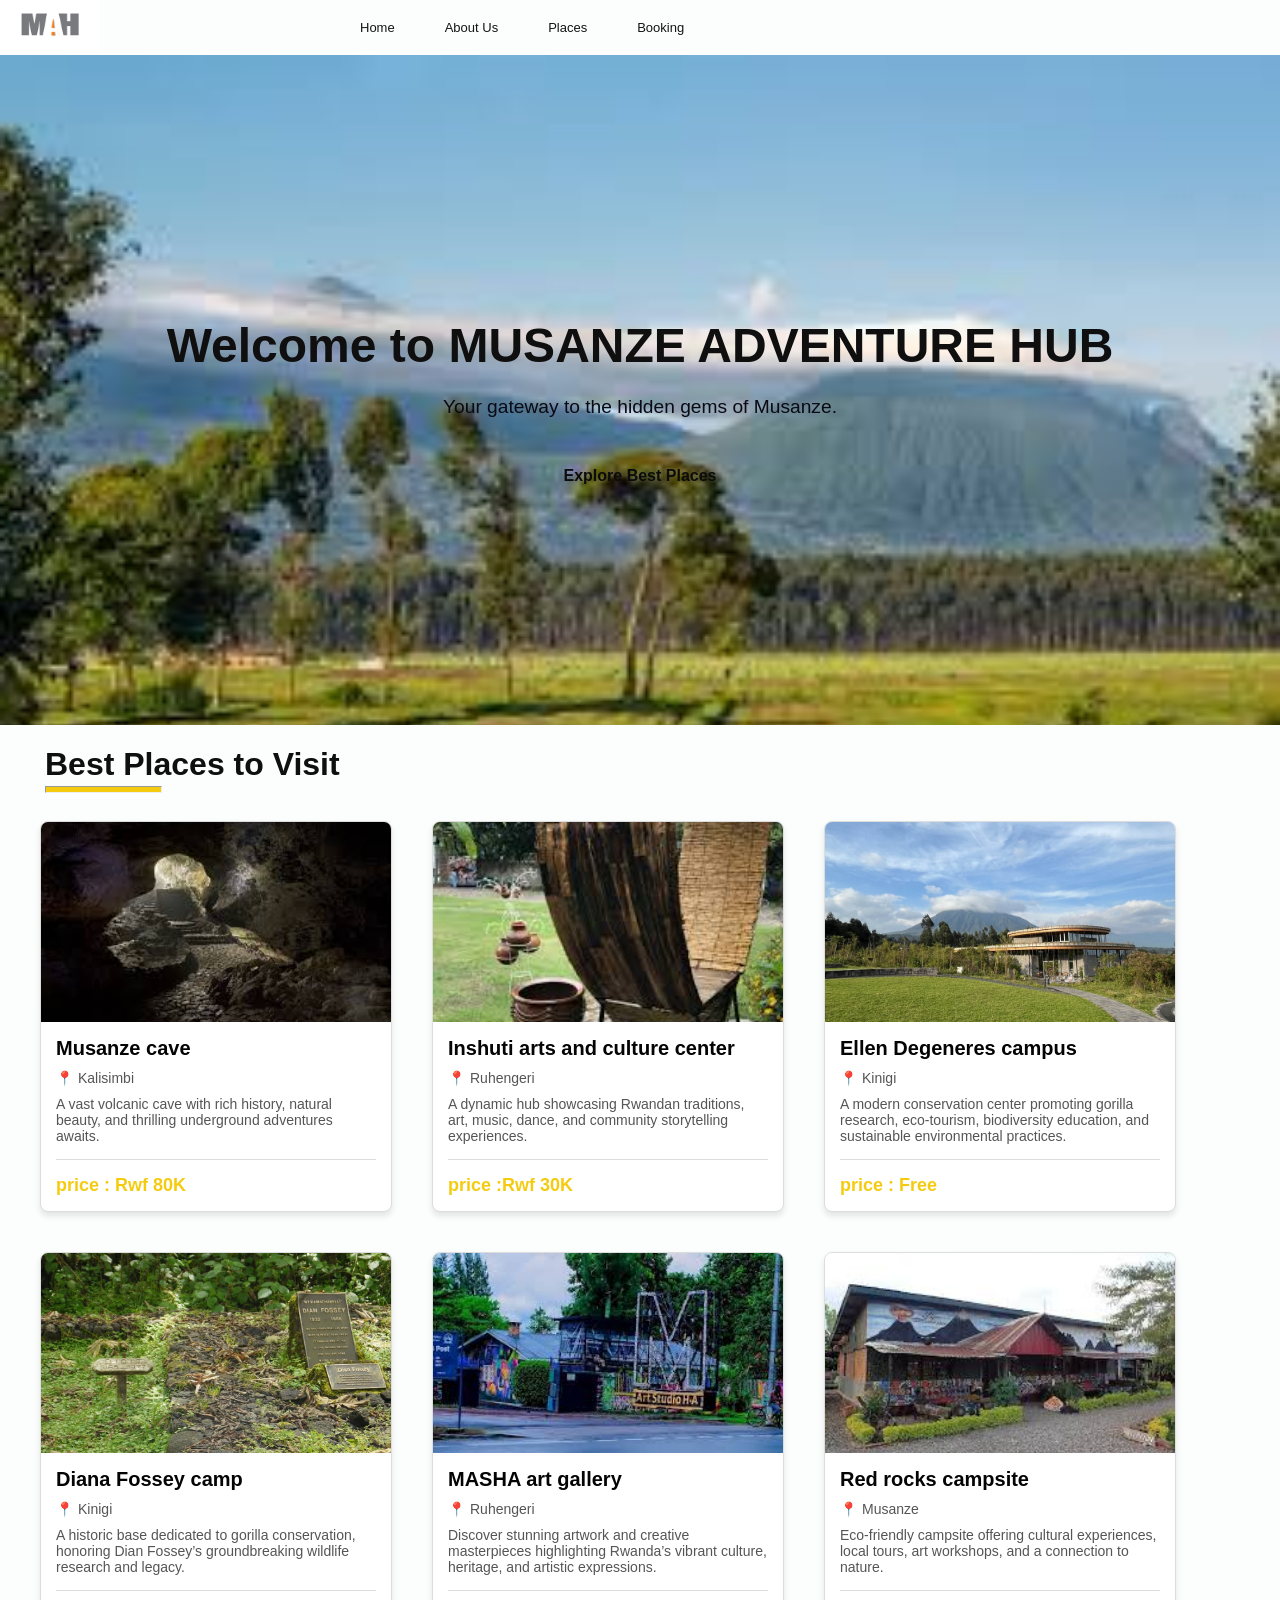
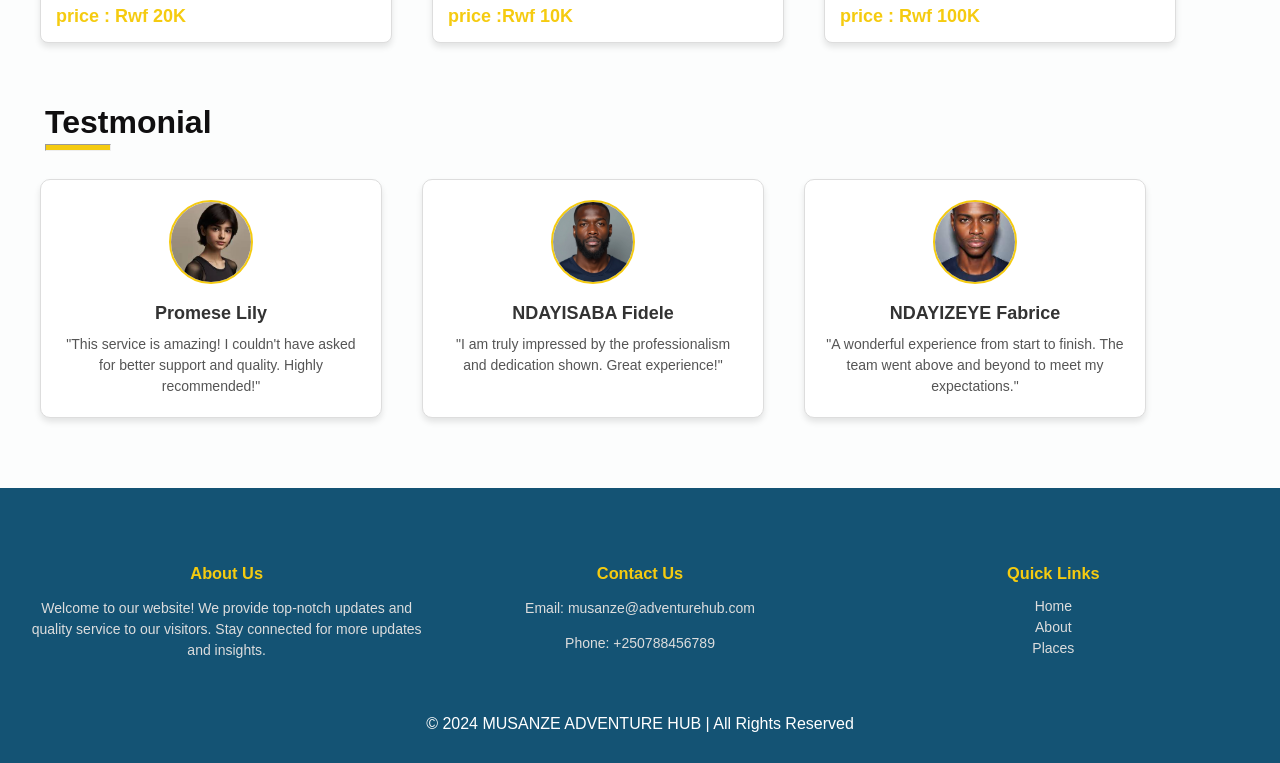
<file: index.html>
<!DOCTYPE html>
<html lang="en">
<head>
    <meta charset="UTF-8">
    <meta name="viewport" content="width=device-width, initial-scale=1.0">
    <title>Home - Musanze Advanture</title>
    <link rel="stylesheet" href="style.css">
</head>
<body>
    <!-- Navigation -->
    <div class="nav-logo">
        
    <img src="MUS.png"alt="welcoming image" height="50px" width="100px"> 
       <nav>
        <ul>
            <li><a href="index.html">Home</a></li>
            <li><a href="about.html">About Us</a></li>
            <li><a href="places.html">Places</a></li>
            <li><a href="booking.html">Booking</a></li>
        </ul>
    </nav>
</div>
    <!-- Hero Section -->
    <header class="hero">
        <div class="hero-text">
           
            <h1>Welcome to MUSANZE ADVENTURE HUB</h1>
            <p>Your gateway to the hidden gems of Musanze.</p>
            <a href="places.html" class="cta-btn">Explore Best Places</a>
        </div>
    </header>
    <main>
        <div>
            <h1 class="my-class">
                Best Places to Visit
              </h1>
              <hr class="title-line">
        </div>
          <div class="cards-land-container">
            <div class="card-land">
                <img src= "CAVES.jpg" alt="cave Image">
                <div class="card-land-content">
                    <div class="card-land-title">Musanze cave</div>
                    <div class="card-land-location">
                        <i>&#x1F4CD;</i> Kalisimbi
                    </div>
                    <div class="card-land-description">A vast volcanic cave with rich history, natural beauty, and thrilling underground adventures awaits.</div>
                    <hr class="horizontal-line">
                    <div class="card-land-price">price : Rwf 80K</div>
                </div>
            </div>
            <div class="card-land">
                <img src= "inshuti.jpeg" alt="cave Image">
                <div class="card-land-content">
                    <div class="card-land-title">Inshuti arts and culture center</div>
                    <div class="card-land-location">
                        <i>&#x1F4CD;</i> Ruhengeri
                    </div>
                    <div class="card-land-description">A dynamic hub showcasing Rwandan traditions, art, music, dance, and community storytelling experiences.</div>
                    <hr class="horizontal-line">
                    <div class="card-land-price">price :Rwf 30K</div>
                </div>
            </div>
            <div class="card-land">
                <img src= "ellen.jpg" alt="cave Image">
                <div class="card-land-content">
                    <div class="card-land-title">Ellen Degeneres campus</div>
                    <div class="card-land-location">
                        <i>&#x1F4CD;</i> Kinigi
                    </div>
                    <div class="card-land-description">A modern conservation center promoting gorilla research, eco-tourism, biodiversity education, and sustainable environmental practices.</div>
                    <hr class="horizontal-line">
                    <div class="card-land-price">price : Free</div>
                </div>
            </div>
            <div class="card-land">
                <img src= "diana fossey.jpg" alt="cave Image">
                <div class="card-land-content">
                    <div class="card-land-title">Diana Fossey camp</div>
                    <div class="card-land-location">
                        <i>&#x1F4CD;</i> Kinigi
                    </div>
                    <div class="card-land-description">A historic base dedicated to gorilla conservation, honoring Dian Fossey’s groundbreaking wildlife research and legacy.</div>
                    <hr class="horizontal-line">
                    <div class="card-land-price">price : Rwf 20K</div>
                </div>
            </div>
            <div class="card-land">
                <img src= "masha.jpeg" alt="cave Image">
                <div class="card-land-content">
                    <div class="card-land-title">MASHA art gallery</div>
                    <div class="card-land-location">
                        <i>&#x1F4CD;</i> Ruhengeri
                    </div>
                    <div class="card-land-description">Discover stunning artwork and creative masterpieces highlighting Rwanda’s vibrant culture, heritage, and artistic expressions.</div>
                    <hr class="horizontal-line">
                    <div class="card-land-price">price :Rwf 10K</div>
                </div>
            </div>
            <div class="card-land">
                <img src= "redrocks.jpeg" alt="cave Image">
                <div class="card-land-content">
                    <div class="card-land-title">Red rocks campsite</div>
                    <div class="card-land-location">
                        <i>&#x1F4CD;</i> Musanze
                    </div>
                    <div class="card-land-description">Eco-friendly campsite offering cultural experiences, local tours, art workshops, and a connection to nature.</div>
                    <hr class="horizontal-line">
                    <div class="card-land-price">price : Rwf 100K</div>
                </div>
            </div>
            
            </div>
            <div>
                <h1 class="my-class">
                    Testmonial
                  </h1>
                  <hr class="title-line" style="width:5%;">
            </div>
            
            <div class="testimonial-container">

                <div class="testimonial-card">
                    <img src="testmo3.jpeg" alt="Person 1">
                    <div class="name">Promese Lily</div>
                    <div class="feedback">"This service is amazing! I couldn't have asked for better support and quality. Highly recommended!"</div>
                </div>
            
                <!-- Testimonial 2 -->
                <div class="testimonial-card">
                    <img src="testmo2.jpeg" alt="Person 2">
                    <div class="name">NDAYISABA Fidele</div>
                    <div class="feedback">"I am truly impressed by the professionalism and dedication shown. Great experience!"</div>
                </div>
            
                <!-- Testimonial 3 -->
                <div class="testimonial-card">
                    <img src="testmo1.jpeg" alt="Person 3">
                    <div class="name">NDAYIZEYE Fabrice</div>
                    <div class="feedback">"A wonderful experience from start to finish. The team went above and beyond to meet my expectations."</div>
                </div>
            </div>
        
    </main>

    <!-- Footer -->
    <footer>
        <footer class="footer">
            <!-- About Section -->
            <div class="footer-section">
                <h3>About Us</h3>
                <p>Welcome to our website! We provide top-notch updates and quality service to our visitors. Stay connected for more updates and insights.</p>
            </div>
    
            <!-- Contact Information -->
            <div class="footer-section">
                <h3>Contact Us</h3>
                <p>Email: musanze@adventurehub.com</p>
                <p>Phone: +250788456789</p>
            </div>

            <!-- Quick Links -->
            <div class="footer-section">
                <h3>Quick Links</h3>
                <a href="index.html">Home</a>
                <a href="about.html">About</a>
                <a href="places.html">Places</a>
               
            </div>
        </footer>
    
        <p>&copy; 2024 MUSANZE ADVENTURE HUB | All Rights Reserved</p>
    </footer>
</body>
</html>
</file>
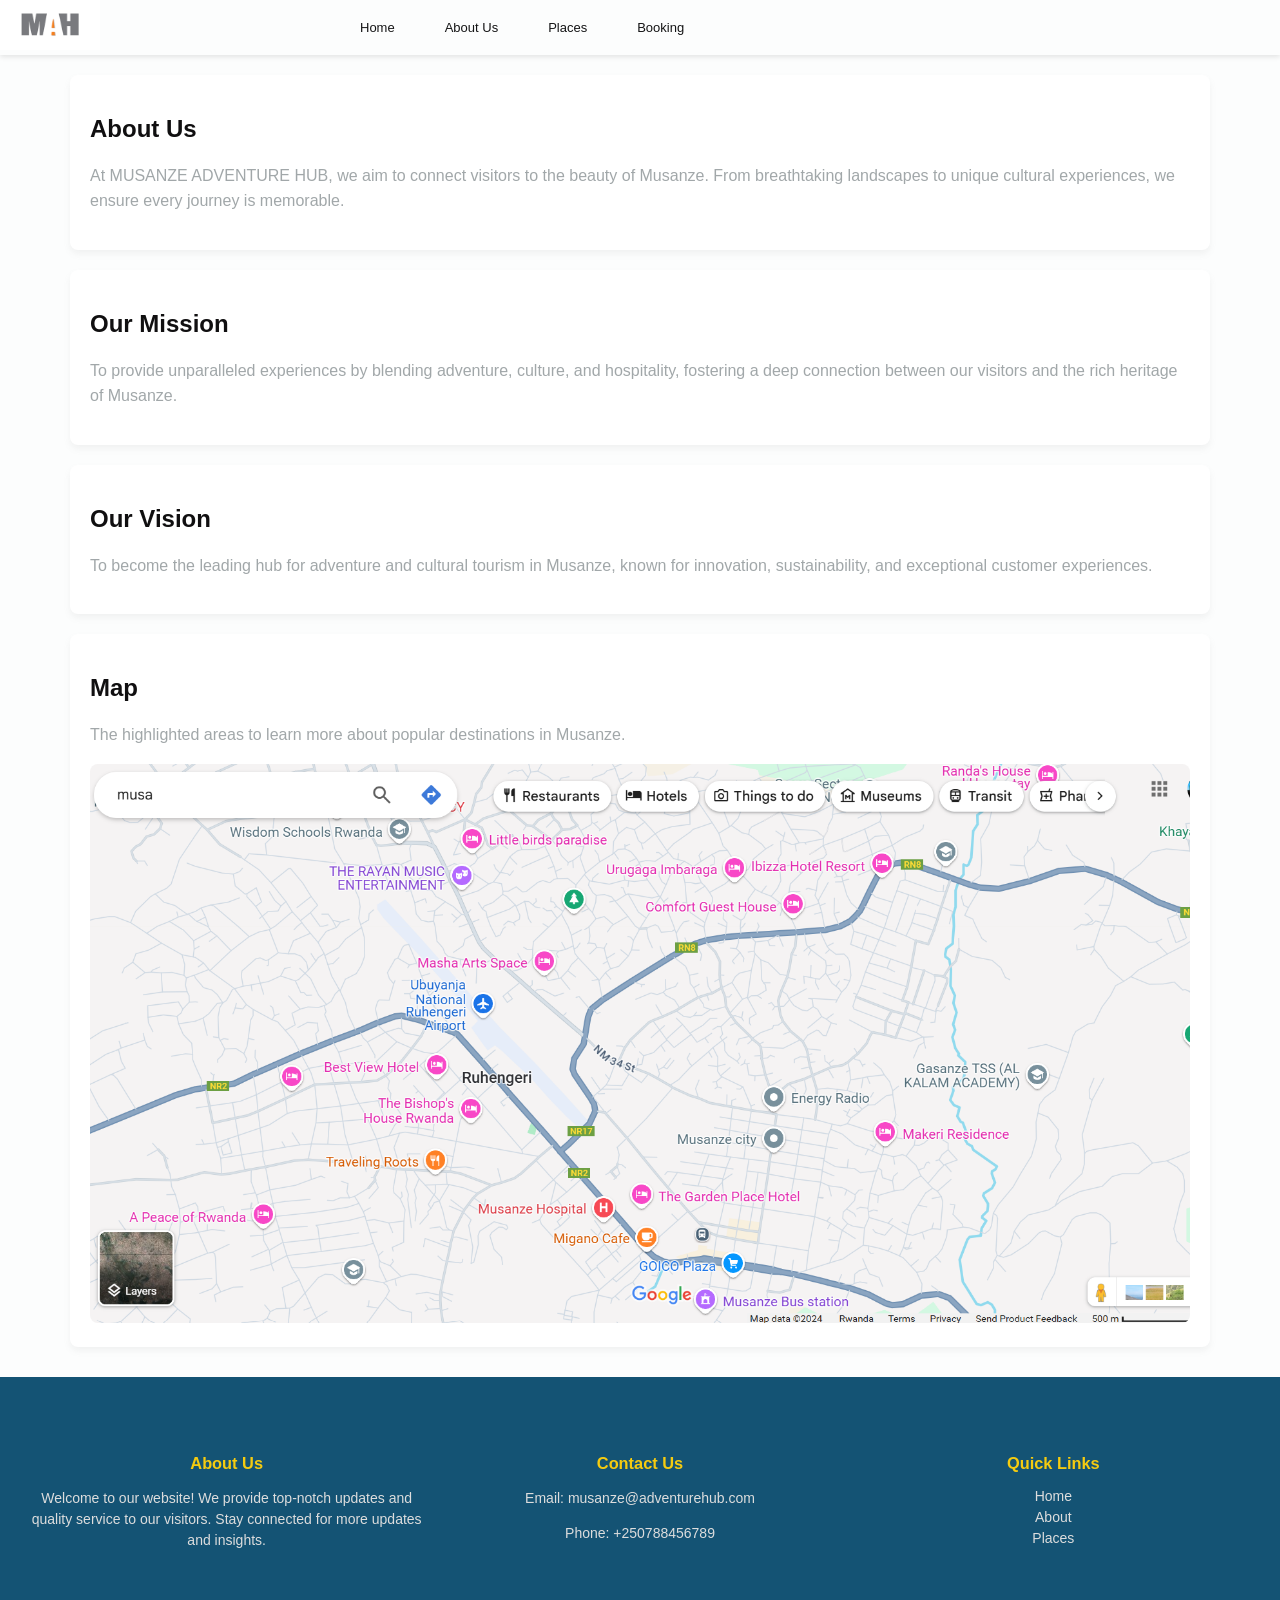
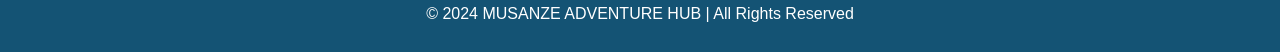
<file: about.html>
<!DOCTYPE html>
<html lang="en">
<head>
    <meta charset="UTF-8">
    <meta name="viewport" content="width=device-width, initial-scale=1.0">
    <title>About Us - MUSANZE ADVENTURE HUB</title>
    <link rel="stylesheet" href="style.css">
</head>
<body>
    <!-- Navigation -->
    <div class="nav-logo">
        
        <img src="MUS.png"alt="welcoming image" height="50px" width="100px"> 
           <nav>
            <ul>
                <li><a href="index.html">Home</a></li>
                <li><a href="about.html">About Us</a></li>
                <li><a href="Places.html">Places</a></li>
                <li><a href="booking.html">Booking</a></li>
            </ul>
        </nav>
    </div>

    <!-- About Section -->
    <section class="about">
        <h1>About Us</h1>
        <p>At MUSANZE ADVENTURE HUB, we aim to connect visitors to the beauty of Musanze. From breathtaking landscapes to unique cultural experiences, we ensure every journey is memorable.</p>
    </section>

    <section class="mission">
        <h2>Our Mission</h2>
        <p>To provide unparalleled experiences by blending adventure, culture, and hospitality, fostering a deep connection between our visitors and the rich heritage of Musanze.</p>
    </section>

    <section class="vision">
        <h2>Our Vision</h2>
        <p>To become the leading hub for adventure and cultural tourism in Musanze, known for innovation, sustainability, and exceptional customer experiences.</p>
    </section>

    <section class="image-map">
        <h2>Map</h2>
        <p>The highlighted areas to learn more about popular destinations in Musanze.</p>
        <img src="map.png" alt="Map of Musanze" usemap="#musanze-map">
        <map name="musanze-map">
            <area shape="rect" coords="50,50,150,150" href="#volcanoes" alt="Volcanoes">
            <area shape="circle" coords="200,200,50" href="#lake-burera" alt="Lake Burera">
            <area shape="poly" coords="300,300,350,350,400,300" href="#caves" alt="Caves">
        </map>
    </section>

    <!-- Footer -->
    <footer>
        <footer class="footer">
            <!-- About Section -->
            <div class="footer-section">
                <h3>About Us</h3>
                <p>Welcome to our website! We provide top-notch updates and quality service to our visitors. Stay connected for more updates and insights.</p>
            </div>
    
            <!-- Contact Information -->
            <div class="footer-section">
                <h3>Contact Us</h3>
                <p>Email: musanze@adventurehub.com</p>
                <p>Phone: +250788456789</p>
            </div>

            <!-- Quick Links -->
            <div class="footer-section">
                <h3>Quick Links</h3>
                <a href="index.html">Home</a>
                <a href="about.html">About</a>
                <a href="places.html">Places</a>
               
            </div>
        </footer>
    
        <p>&copy; 2024 MUSANZE ADVENTURE HUB | All Rights Reserved</p>
    </footer>
</body>
</html>
</file>
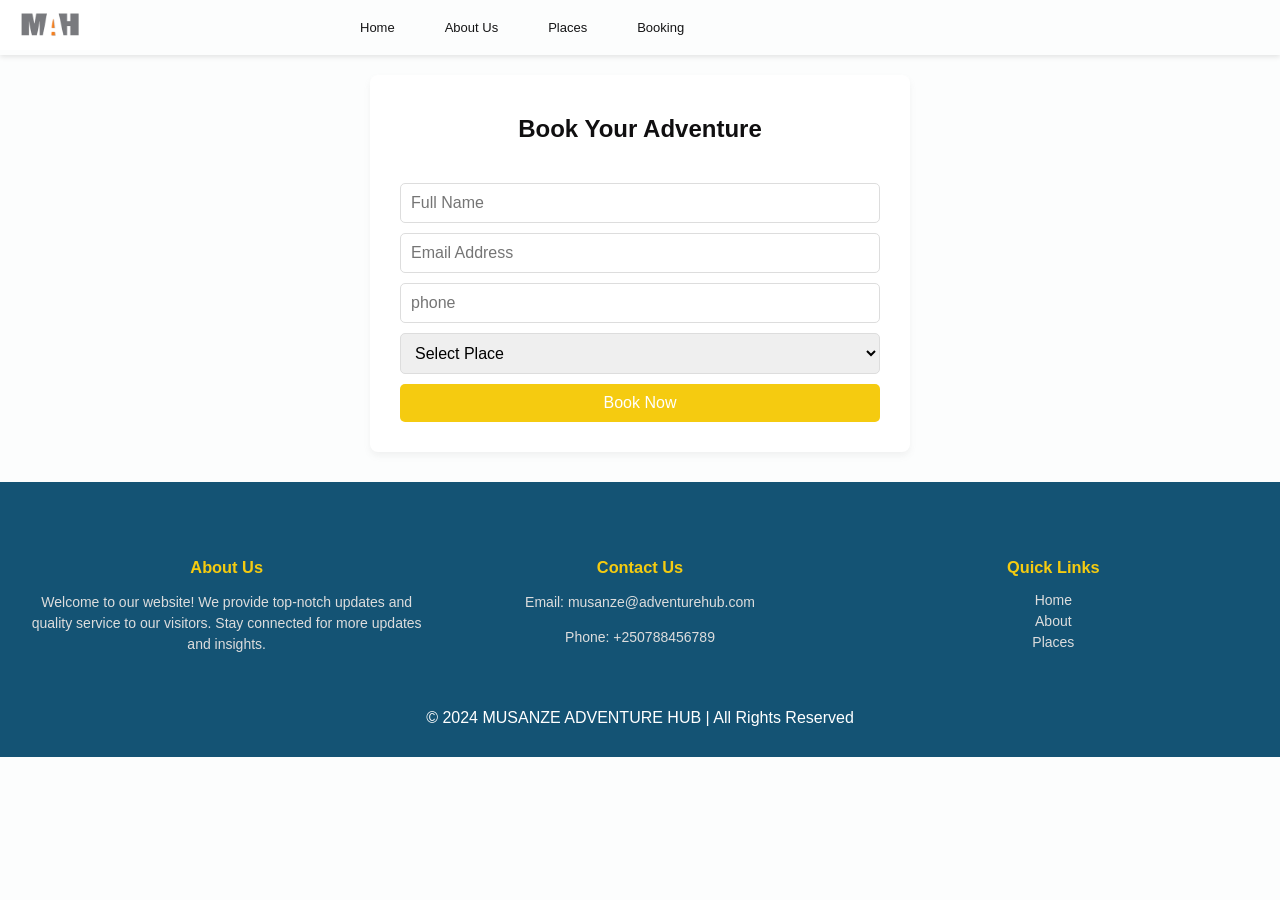
<file: booking.html>
<!DOCTYPE html>
<html lang="en">
<head>
    <meta charset="UTF-8">
    <meta name="viewport" content="width=device-width, initial-scale=1.0">
    <title>Booking - MUSANZE ADVENTURE HUB</title>
    <link rel="stylesheet" href="style.css">
</head>
<body>
    <!-- Navigation -->
    <div class="nav-logo">
        
        <img src="MUS.png"alt="welcoming image" height="50px" width="100px"> 
           <nav>
            <ul>
                <li><a href="index.html">Home</a></li>
                <li><a href="about.html">About Us</a></li>
                <li><a href="Places.html">Places</a></li>
                <li><a href="booking.html">Booking</a></li>
            </ul>
        </nav>
    </div>
    <!-- Booking Form -->
    <section class="booking">
        <h1 style="text-align: center;">Book Your Adventure</h1>
        <form>
          <input type="text" placeholder="Full Name" required>
            <input type="email" placeholder="Email Address" required>
            <input type="text"placeholder="phone"require>
            <select>
                <option>Select Place</option>
                <option>Musanze cave</option>
                <option>Ellen degeneres campus</option>
                <option>Inshuti Art & culture</option>
                <option>Diana fossey camp</option>
                <option>MASHA Art gallery</option>
                <option>Red rocks campsite</option>
            </select>
            <button type="submit">Book Now</button>
        </form>
    </section>

    <!-- Footer -->
    <footer>
        <footer class="footer">
            <!-- About Section -->
            <div class="footer-section">
                <h3>About Us</h3>
                <p>Welcome to our website! We provide top-notch updates and quality service to our visitors. Stay connected for more updates and insights.</p>
            </div>
    
            <!-- Contact Information -->
            <div class="footer-section">
                <h3>Contact Us</h3>
                <p>Email: musanze@adventurehub.com</p>
                <p>Phone: +250788456789</p>
            </div>

            <!-- Quick Links -->
            <div class="footer-section">
                <h3>Quick Links</h3>
                <a href="index.html">Home</a>
                <a href="about.html">About</a>
                <a href="places.html">Places</a>
               
            </div>
        </footer>
        <p>&copy; 2024 MUSANZE ADVENTURE HUB | All Rights Reserved</p>
    </footer>
</body>
</html>
</file>
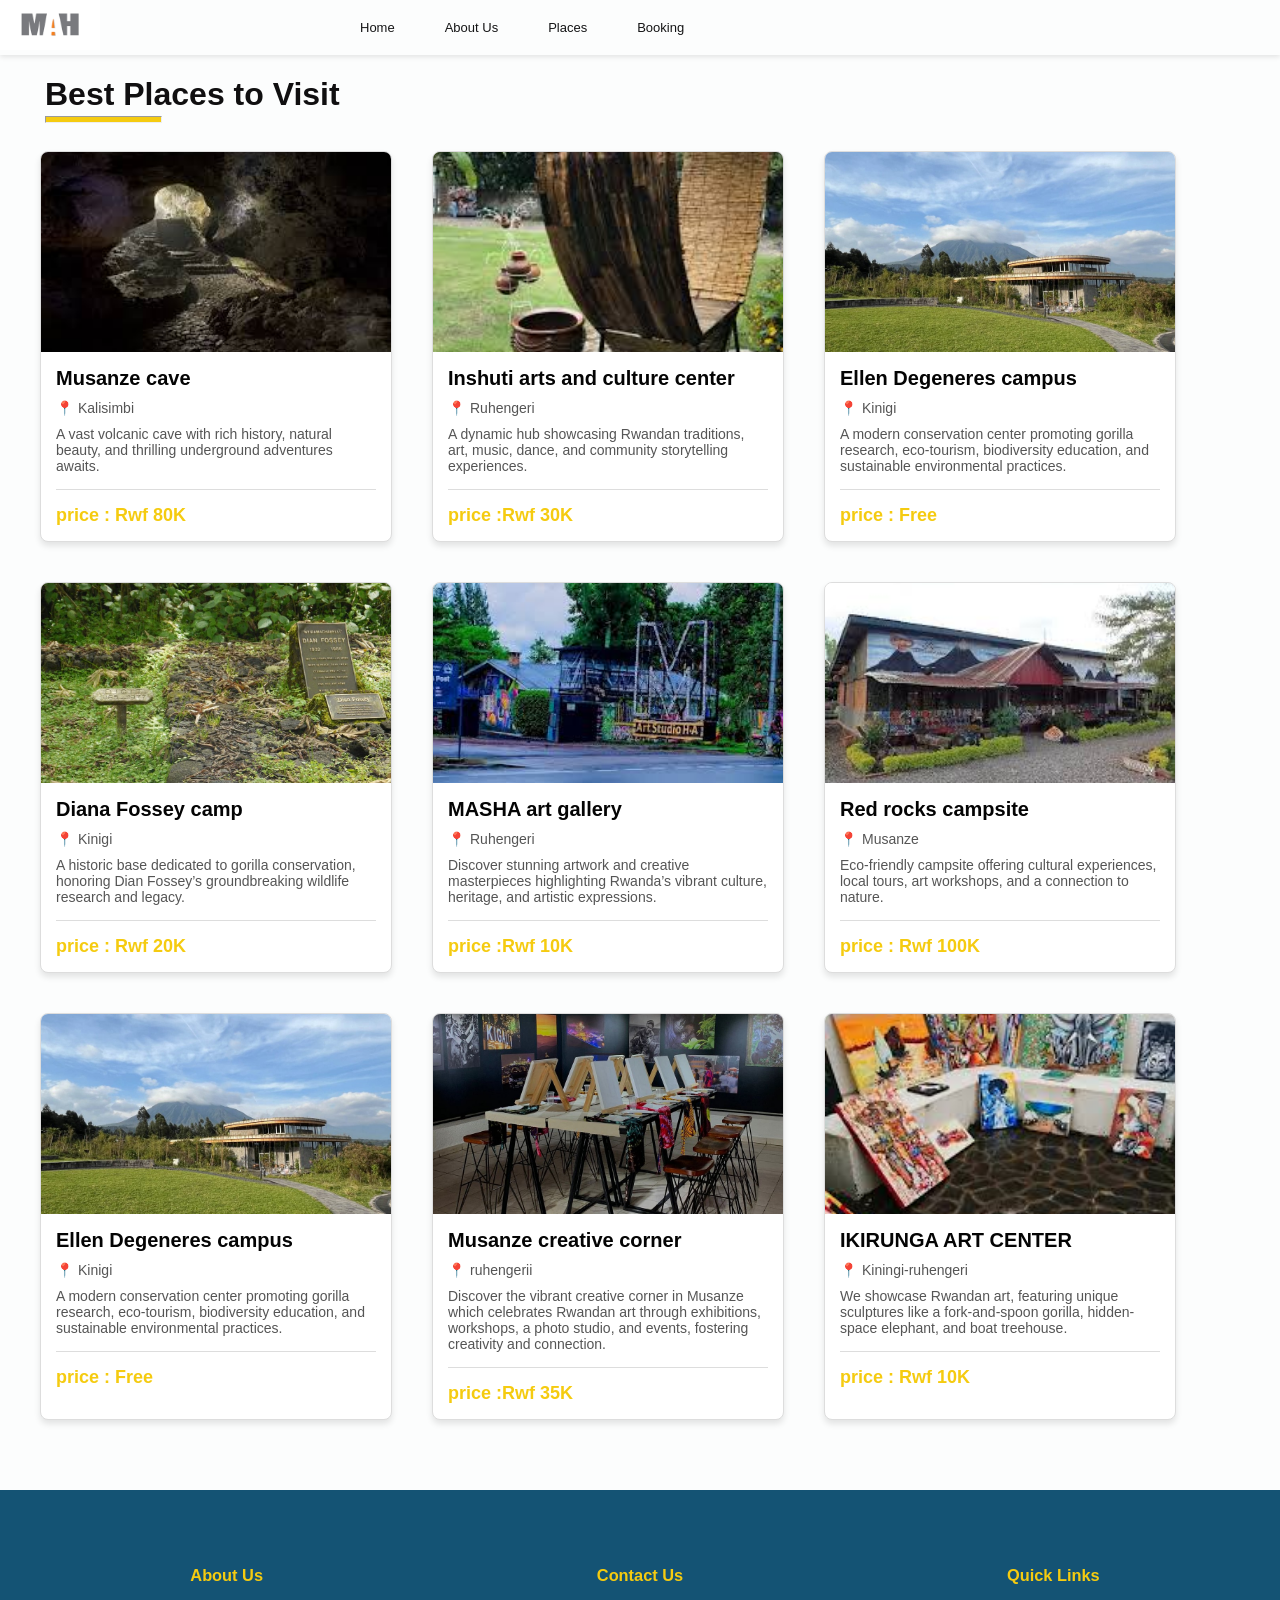
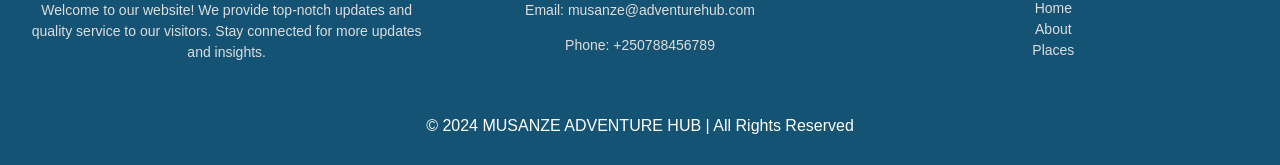
<file: Places.html>
<!DOCTYPE html>
<html lang="en">
<head>
    <meta charset="UTF-8">
    <meta name="viewport" content="width=device-width, initial-scale=1.0">
    <title>Home - Musanze Advanture</title>
    <link rel="stylesheet" href="style.css">
</head>
<body>
    <!-- Navigation -->
    <div class="nav-logo">
        
    <img src="MUS.png"alt="welcoming image" height="50px" width="100px"> 
       <nav>
        <ul>
            <li><a href="index.html">Home</a></li>
            <li><a href="about.html">About Us</a></li>
            <li><a href="places.html">Places</a></li>
            <li><a href="booking.html">Booking</a></li>
        </ul>
    </nav>
</div>
    <!-- Hero Section -->
    <main>
        <div>
            <h1 class="my-class">
                Best Places to Visit
              </h1>
              <hr class="title-line">
        </div>
          <div class="cards-land-container">
            <div class="card-land">
                <img src= "CAVES.jpg" alt="cave Image">
                <div class="card-land-content">
                    <div class="card-land-title">Musanze cave</div>
                    <div class="card-land-location">
                        <i>&#x1F4CD;</i> Kalisimbi
                    </div>
                    <div class="card-land-description">A vast volcanic cave with rich history, natural beauty, and thrilling underground adventures awaits.</div>
                    <hr class="horizontal-line">
                    <div class="card-land-price">price : Rwf 80K</div>
                </div>
            </div>
            <div class="card-land">
                <img src= "inshuti.jpeg" alt="cave Image">
                <div class="card-land-content">
                    <div class="card-land-title">Inshuti arts and culture center</div>
                    <div class="card-land-location">
                        <i>&#x1F4CD;</i> Ruhengeri
                    </div>
                    <div class="card-land-description">A dynamic hub showcasing Rwandan traditions, art, music, dance, and community storytelling experiences.</div>
                    <hr class="horizontal-line">
                    <div class="card-land-price">price :Rwf 30K</div>
                </div>
            </div>
            <div class="card-land">
                <img src= "ellen.jpg" alt="cave Image">
                <div class="card-land-content">
                    <div class="card-land-title">Ellen Degeneres campus</div>
                    <div class="card-land-location">
                        <i>&#x1F4CD;</i> Kinigi
                    </div>
                    <div class="card-land-description">A modern conservation center promoting gorilla research, eco-tourism, biodiversity education, and sustainable environmental practices.</div>
                    <hr class="horizontal-line">
                    <div class="card-land-price">price : Free</div>
                </div>
            </div>
            <div class="card-land">
                <img src= "diana fossey.jpg" alt="cave Image">
                <div class="card-land-content">
                    <div class="card-land-title">Diana Fossey camp</div>
                    <div class="card-land-location">
                        <i>&#x1F4CD;</i> Kinigi
                    </div>
                    <div class="card-land-description">A historic base dedicated to gorilla conservation, honoring Dian Fossey’s groundbreaking wildlife research and legacy.</div>
                    <hr class="horizontal-line">
                    <div class="card-land-price">price : Rwf 20K</div>
                </div>
            </div>
            <div class="card-land">
                <img src= "masha.jpeg" alt="cave Image">
                <div class="card-land-content">
                    <div class="card-land-title">MASHA art gallery</div>
                    <div class="card-land-location">
                        <i>&#x1F4CD;</i> Ruhengeri
                    </div>
                    <div class="card-land-description">Discover stunning artwork and creative masterpieces highlighting Rwanda’s vibrant culture, heritage, and artistic expressions.</div>
                    <hr class="horizontal-line">
                    <div class="card-land-price">price :Rwf 10K</div>
                </div>
            </div>
            <div class="card-land">
                <img src= "redrocks.jpeg" alt="cave Image">
                <div class="card-land-content">
                    <div class="card-land-title">Red rocks campsite</div>
                    <div class="card-land-location">
                        <i>&#x1F4CD;</i> Musanze
                    </div>
                    <div class="card-land-description">Eco-friendly campsite offering cultural experiences, local tours, art workshops, and a connection to nature.</div>
                    <hr class="horizontal-line">
                    <div class="card-land-price">price : Rwf 100K</div>
                </div>
            </div>
            <div class="card-land">
                <img src= "ellen.jpg" alt="cave Image">
                <div class="card-land-content">
                    <div class="card-land-title">Ellen Degeneres campus</div>
                    <div class="card-land-location">
                        <i>&#x1F4CD;</i> Kinigi
                    </div>
                    <div class="card-land-description">A modern conservation center promoting gorilla research, eco-tourism, biodiversity education, and sustainable environmental practices.</div>
                    <hr class="horizontal-line">
                    <div class="card-land-price">price : Free</div>
                </div>
            </div>
            <div class="card-land">
                <img src= "creative corner.jpg" alt="cave Image">
                <div class="card-land-content">
                    <div class="card-land-title">Musanze creative corner</div>
                    <div class="card-land-location">
                        <i>&#x1F4CD;</i> ruhengerii
                    </div>
                    <div class="card-land-description">Discover the vibrant creative corner in Musanze which celebrates Rwandan art through exhibitions, workshops, a photo studio, and events, fostering creativity and connection.</div>
                    <hr class="horizontal-line">
                    <div class="card-land-price">price :Rwf 35K
                </div>
            </div>
            </div>
            
            <div class="card-land">
                <img src= "art center.jpg" alt="art Image">
                <div class="card-land-content">
                <div class="card-land-title">IKIRUNGA ART CENTER</div>
                <div class="card-land-location">
                    <i>&#x1F4CD;</i> Kiningi-ruhengeri
                </div>
                <div class="card-land-description">We showcase Rwandan art, featuring unique sculptures like a fork-and-spoon gorilla, hidden-space elephant, and boat treehouse.</div>
                <hr class="horizontal-line">
                <div class="card-land-price">price : Rwf 10K</div>
                 </div> 
            </div>
          </div>
            

            
        </main>



    
    <footer>
        <footer class="footer">
            <!-- About Section -->
            <div class="footer-section">
                <h3>About Us</h3>
                <p>Welcome to our website! We provide top-notch updates and quality service to our visitors. Stay connected for more updates and insights.</p>
            </div>
    
            <!-- Contact Information -->
            <div class="footer-section">
                <h3>Contact Us</h3>
                <p>Email: musanze@adventurehub.com</p>
                <p>Phone: +250788456789</p>
            </div>

            <!-- Quick Links -->
            <div class="footer-section">
                <h3>Quick Links</h3>
                <a href="index.html">Home</a>
                <a href="about.html">About</a>
                <a href="places.html">Places</a>
               
            </div>
        </footer>
    
        <p>&copy; 2024 MUSANZE ADVENTURE HUB | All Rights Reserved</p>
    </footer>
</body>
</html>
</file>
<file: style.css>
/* General Styles */
body {
    font-family: 'Franklin Gothic Medium', 'Arial Narrow', Arial, sans-serif;
    
    margin: 0;
    padding: 0;
    background-color: #fcfdfd;
    color: rgba(54, 67, 71, 0.466);
}

h1, h2 {
    color: #021d25;
}

p {
    line-height: 1.8;
    font-size: 16px;
}

/* Navigation Bar */
.nav-logo{
    display: flex;
        box-shadow: 0 2px 5px rgba(13, 14, 14, 0.1);
}
nav {
    /* background: #082e38; */
    padding: 10px 0px;

    margin-left: 200px;
  
}

nav ul {
    display: flex;
    /* justify-content: space-around; */
    list-style: none;
    margin: 10px;
    padding: 0;
    /* align-items: center; */
   
}

nav ul li {
    margin: 0;
 
}

nav ul li a {
    text-decoration: none;
    color: rgb(21, 21, 22);
    font-size: 13px;
    /* padding: 4px; */
    border-radius: 5px;
    transition: background 0.3s;
    align-items: center;
    margin-left: 50px;
    float: right;
}

nav ul li a:hover {
    color: #f5cb10;
}

/* Hero Section */
.hero {
    /* background: linear-gradient(135deg, #feffff, #93b6c9); */
    height: 70vh;
    color: rgb(9, 10, 19);
    display: flex;
    justify-content: center;
    align-items: center;
    text-align: center;
    padding: 20px;
    /* clip-path: ellipse(100% 75% at center top); */
    background-image: url(musa.jpg);height:200px width:500px;
    background-repeat:no-repeat;
    /* background-size: cover; */
    background-size:cover;
}
.hero-text img{
     margin:0px;
}

.hero h1 {
    font-size: 3rem;
    margin-bottom: 10px;
}

.hero p {
    font-size: 1.2rem;
}

.hero .cta-btn {
    display: inline-block;
    margin-top: 15px;
    padding: 10px 20px;
    /* background: #297fff; */
    color:#0c0c0c;
    font-weight: bold;
    text-decoration: none;
    border-radius: 20px;
    transition: transform 0.3s;
}

.hero .cta-btn:hover {
    transform: scale(1.1);
    color: #f5cb10;
}
/* home sections  */
.my-class {
    padding-left:45px;
}
.title-line{
width:9%;
margin-left:45px;
margin-top:-19px;
height:5px;
background-color: #f5cb10;
}
   
   .cards-land-container{
    display:flex;
    grid-template-columns: repeat(auto-fit, minmax(250px, 1fr));
    flex-wrap: wrap;
    gap: 40px;
    padding:40px;
    padding-top:20px;
   }
   .card-land{
    width: 350px;
    background: #fff;
    border: 1px solid #ddd;
    border-radius: 8px;
    box-shadow: 0 4px 6px rgba(0, 0, 0, 0.1);
    overflow: hidden;
    display: flex;
    flex-direction: column;
}
.card-land img {
    width: 100%;
    height: 200px;
    object-fit: cover;
}
.card-land-content{
    padding: 15px;
}
.card-land-title{
    font-size: 20px;
    font-weight: bold;
    margin-bottom: 10px;
    color: #040404;
}
.card-land-location{
    display: flex;
    align-items: center;
    font-size: 14px;
    color: #555;
    margin-bottom: 10px;
}
.card-land-location i {
    font-style: normal;
    margin-right: 5px;
    color: #f94d6a;
}

.card-land-description {
    font-size: 14px;
    /* color: #333; */
    color: #555;
    margin-bottom: 15px;
}

.card-land-price {
    font-size: 18px;
    font-weight: bold;
    color: #f5cb10;
    margin-top: 10px;
}

.horizontal-line {
    border: 0;
    height: 1px;
    background: #ddd;
    margin: 15px 0;
}
.testimonial-container{
    display:flex;
    grid-template-columns: repeat(auto-fit, minmax(250px, 1fr));
    flex-wrap: wrap;
    gap: 40px;
    padding:40px;
    padding-top:20px;  
}
.testimonial-card {
    width: 300px;
    background: #fff;
    border: 1px solid #ddd;
    border-radius: 10px;
    box-shadow: 0 4px 6px rgba(0, 0, 0, 0.1);
    padding: 20px;
    text-align: center;
}

.testimonial-card img {
    width: 80px;
    height: 80px;
    border-radius: 50%;
    object-fit: cover;
    margin-bottom: 15px;
    border: 2px solid #f5cb10;
}

.testimonial-card .name {
    font-size: 18px;
    font-weight: bold;
    color: #333;
    margin-bottom: 10px;
}
.testimonial-card .feedback {
    font-size: 14px;
    color: #555;
    line-height: 1.5;
}
/* footer */
.footer {
    /* background-color: #333; */
    color: #fff;
    padding: 10px 20px;
    display: flex;
    flex-wrap: wrap;
    justify-content: space-between;
}

.footer-section {
    margin: 10px;
    flex: 1 1 300px;
}

.footer-section h3 {
    color: #f5cb10;
    margin-bottom: 15px;
}

.footer-section p {
    font-size: 14px;
    line-height: 1.5;
    color: #ddd;
}
.footer-section a {
    color: #ddd;
    text-decoration: none;
    display: block;
    margin: 5px 0;
    font-size: 14px;
}

.footer-section a:hover {
    color: #f5cb10;
}


.footer-bottom {
    text-align: center;
    margin-top: 20px;
    font-size: 12px;
    color: #bbb;
}
/* Content Sections */
section {
    margin: 30px auto;
    padding: 20px;
    width: 90%;
    max-width: 1100px;
    background: white;
    border-radius: 10px;
    /* box-shadow: 0 4px 6px rgba(248, 247, 247, 0.753); */
}

.attractions, .tours {
    display: grid;
    grid-template-columns: repeat(auto-fit, minmax(250px, 1fr));
    gap: 20px;
}

.card {
    background: #f9f9f9;
    border: 1px solid #ddd;
    border-radius: 8px;
    padding: 15px;
    box-shadow: 0 2px 4px rgba(19, 17, 17, 0.911);
    text-align: center;
    transition: transform 0.3s;
}

.card:hover {
    transform: translateY(-5px);
}

.card h2 {
    font-size: 1.5rem;
    margin-bottom: 10px;
}

.card p {
    font-size: 1rem;
    color: rgb(179, 179, 179);
}
/* about us  */
.about, .mission, .vision, .image-map {
    padding: 20px;
    margin: 20px auto;
    /* max-width: 800px; */
    background: #fff;
    border-radius: 8px;
    box-shadow: 0 4px 6px rgba(147, 146, 146, 0.1);
}

h1, h2 {
    color: #100f10;
    text-align:left;
}

p {
    line-height: 1.6;
    font-size: 16px;
}

.image-map img {
    width: 100%;
    border-radius: 8px;
}
.image-map map area {
    cursor: pointer;
}

/* Booking Form */
.booking{
    */
    padding: 20px;
    margin: 20px auto;
    max-width: 500px;
    background: #fff;
    border-radius: 8px;
    box-shadow: 0 4px 6px rgba(147, 146, 146, 0.1);
}


form {
    display: flex;
    flex-direction: column;
    padding: 10px;
}


.booking input,
.booking select,
.booking button {
    /* flex: 1 1 200px; */
    padding: 10px;
    font-size: 16px;
    border: 1px solid #ddd;
    border-radius: 5px;
    margin-top: 10px;
}

.booking button {
    background: #f5cb10;
    color: white;
    cursor: pointer;
    border: none;
    transition: background 0.3s;
}

.booking button:hover {
    background: #145374;
}

/* Footer */
footer {
    background: #145374;
    color: #fff;
    text-align: center;
    padding: 10px 0;
    margin-top: 30px;
    font-size: 14px;
}
</file>
